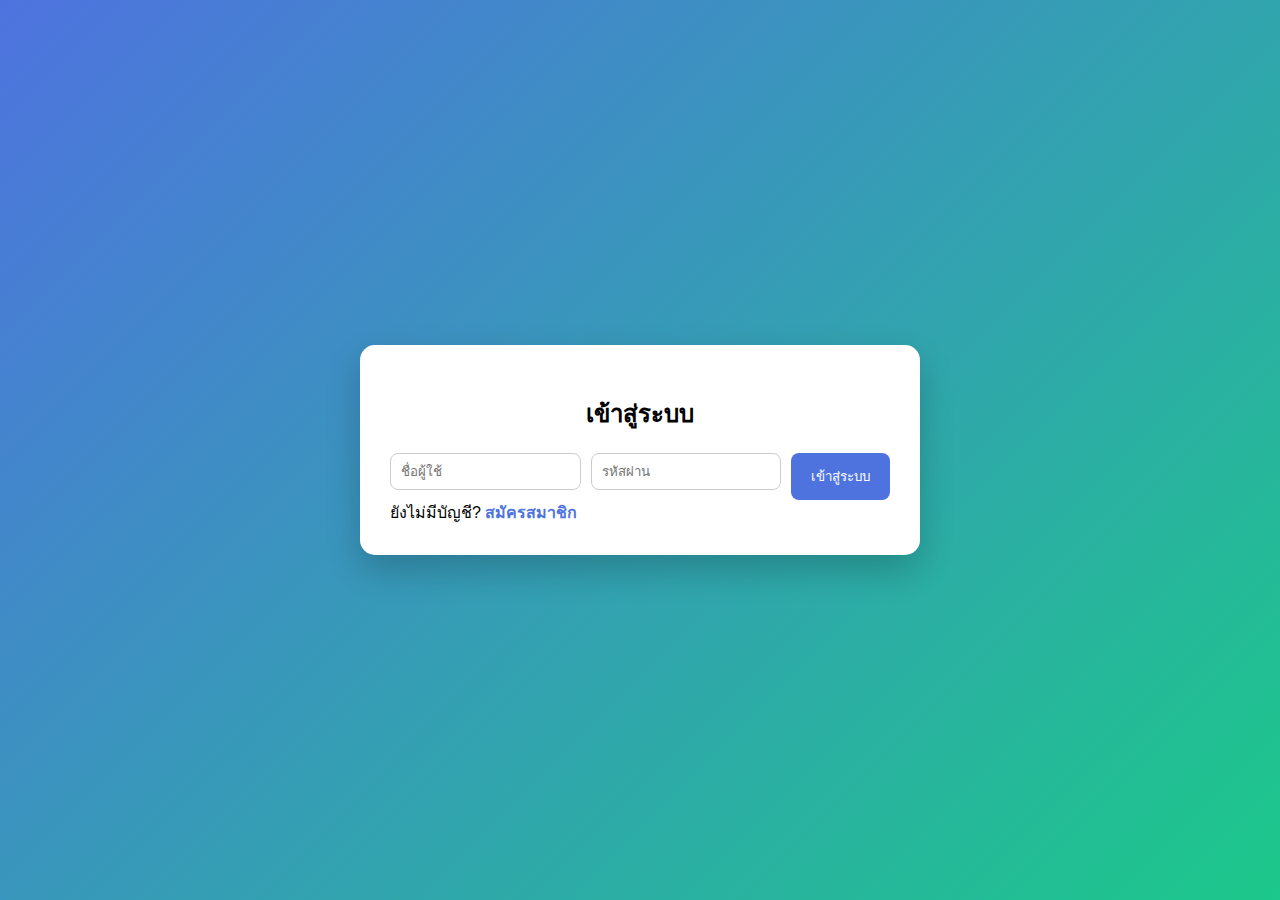
<file: login.html>
<!DOCTYPE html>
<html lang="th">
<head>
    <meta charset="UTF-8">
    <title>เข้าสู่ระบบ</title>
    <link rel="stylesheet" href="style.css">
</head>
<body>

<div class="container">
    <h2>เข้าสู่ระบบ</h2>

    <form onsubmit="loginUser(event)">
        <input type="text" id="loginUser" placeholder="ชื่อผู้ใช้" required>
        <input type="password" id="loginPass" placeholder="รหัสผ่าน" required>

        <button type="submit">เข้าสู่ระบบ</button>
    </form>

    <div class="link-text">
        ยังไม่มีบัญชี? <a href="register.html">สมัครสมาชิก</a>
    </div>
</div>

<script>
function loginUser(event){
    event.preventDefault();

    const user = document.getElementById("loginUser").value;
    const pass = document.getElementById("loginPass").value;

    const savedUser = localStorage.getItem("user");
    const savedPass = localStorage.getItem("pass");

    if(user === savedUser && pass === savedPass){
        alert("เข้าสู่ระบบสำเร็จ!");
        window.location.href = "index.html";
    } else {
        alert("ชื่อผู้ใช้หรือรหัสผ่านไม่ถูกต้อง");
    }
}
</script>

</body>
</html>
</file>
<file: style.css>
body {
    font-family: Arial, sans-serif;
    background: linear-gradient(135deg, #4e73df, #1cc88a);
    display: flex;
    justify-content: center;
    align-items: center;
    height: 100vh;
    margin: 0;
}

.container {
    background: white;
    padding: 30px;
    border-radius: 15px;
    width: 500px;
    box-shadow: 0 15px 35px rgba(0,0,0,0.2);
}

h2 {
    text-align: center;
    margin-bottom: 20px;
}

form {
    display: flex;
    gap: 10px;
    flex-wrap: wrap;
}

input, select {
    padding: 10px;
    border-radius: 8px;
    border: 1px solid #ccc;
    flex: 1;
}

button {
    background: #4e73df;
    color: white;
    border: none;
    padding: 10px 20px;
    border-radius: 8px;
    cursor: pointer;
}

button:hover {
    background: #2e59d9;
}

.summary {
    margin-top: 20px;
    background: #f8f9fc;
    padding: 15px;
    border-radius: 10px;
}
input {
    width: 100%;
    margin-bottom: 10px;
}

a {
    color: #4e73df;
    text-decoration: none;
    font-weight: bold;
}

a:hover {
    text-decoration: underline;
}
</file>
